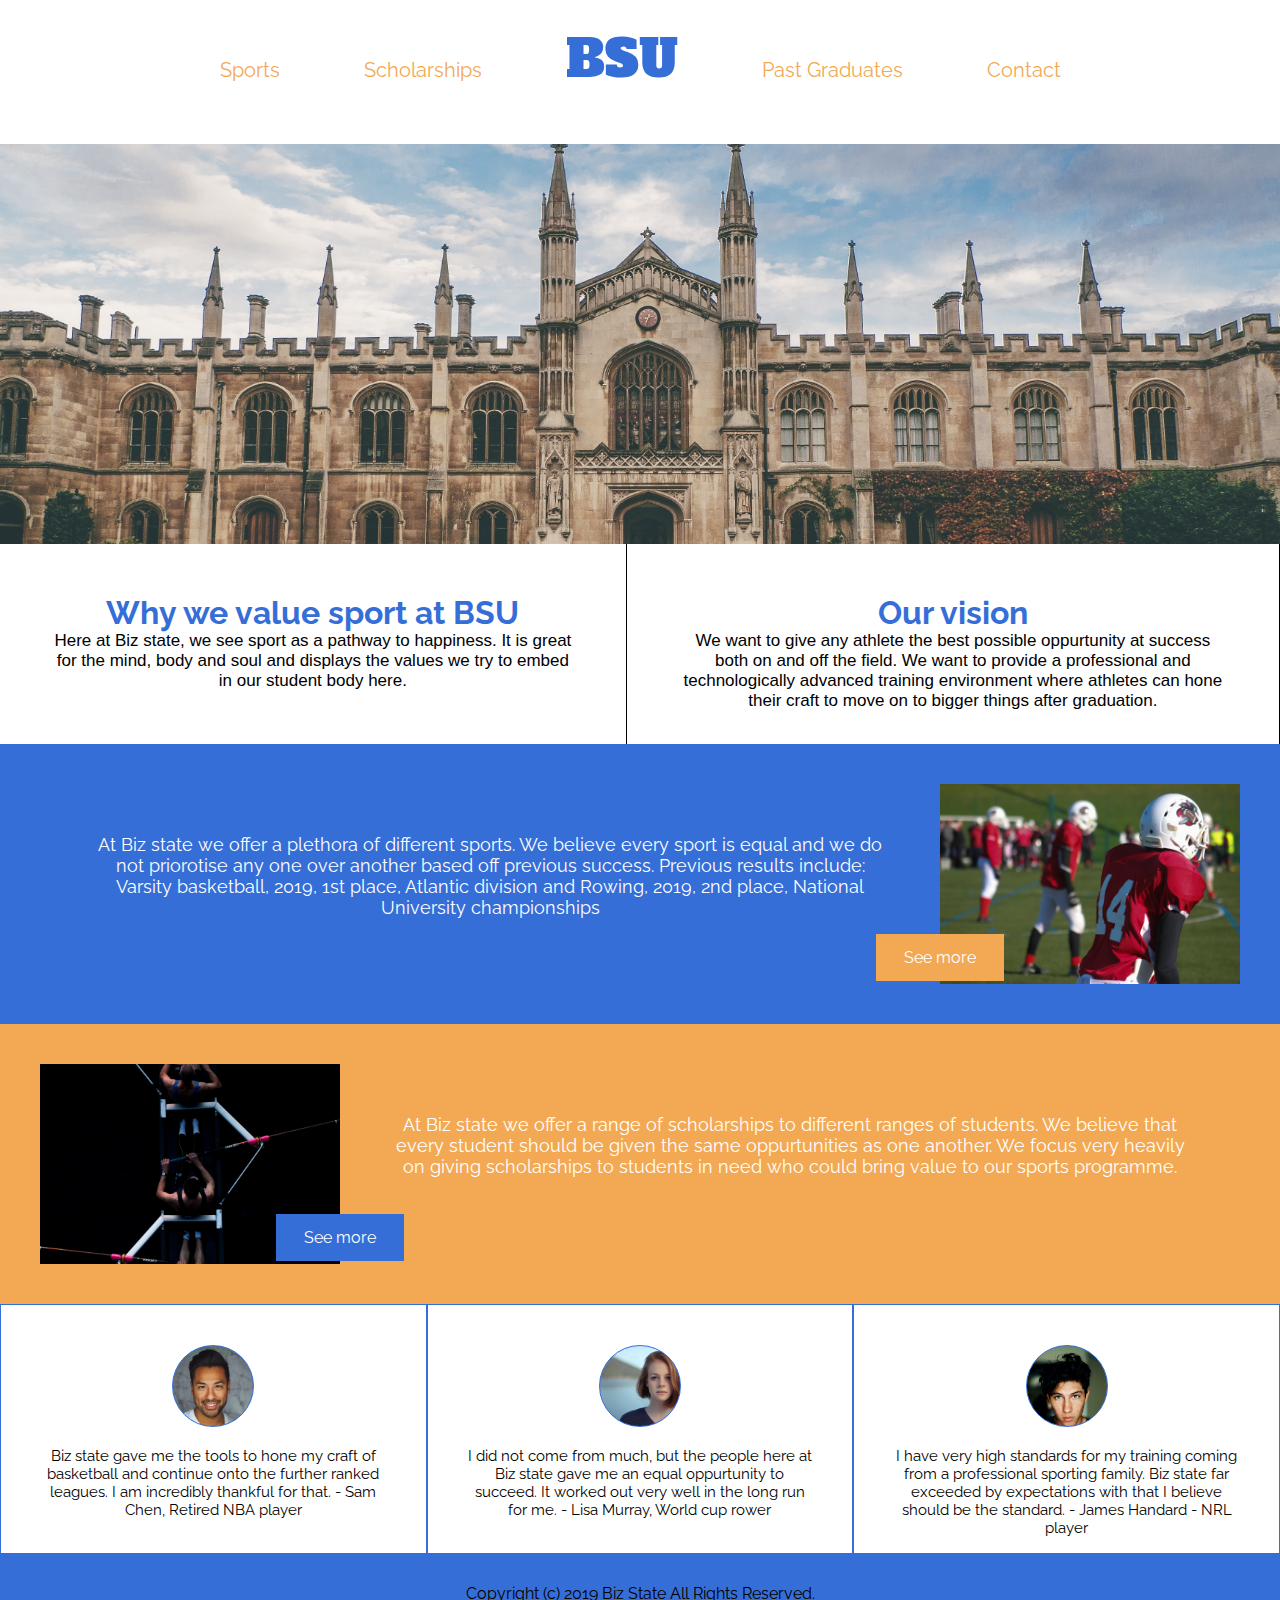
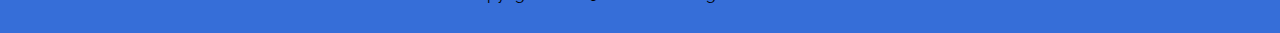
<file: index.html>
<!DOCTYPE html>
<html lang="en" dir="ltr">
  <head>
    <meta charset="utf-8">
    <title> Biz State </title>
    <link rel="stylesheet" href="css/styles.css">
    <link href="https://fonts.googleapis.com/css?family=Raleway&display=swap" rel="stylesheet">
    <link href="https://fonts.googleapis.com/css?family=Alfa+Slab+One&display=swap" rel="stylesheet">
  </head>
  <body>
    <nav>
      <ul>
        <li><a href="sports.html">Sports</a></li>
        <li><a href="scholarships.html">Scholarships</a></li>
        <li><a id="logo" href="index.html"> BSU </a></li>
        <li><a href="pastgrads.html">Past Graduates</a></li>
        <li><a href="contact.html">Contact</a></li>
      </ul>
    </nav>

    <header id="homepage_header">
    </header>

    <section class="homepage_section_1" id = "homepage_section_1">
      <div class="container">
           <div>
             <h1>Why we value sport at BSU </h1>
             <p> Here at Biz state, we see sport as a pathway to happiness. It is great for the mind, body and soul and displays the values we try to embed in our student body here.</p></div>
           <div>
             <h1>Our vision</h1>
             <p>We want to give any athlete the best possible oppurtunity at success both on and off the field. We want to provide a professional and technologically advanced training environment where athletes can hone their craft to move on to bigger things after graduation.</p></div>
       </div>
    </section>

    <section class="horizontal_3_quarter_section" id="homepage_section_2">
      <div class="container">
        <div>
          <p>At Biz state we offer a plethora of different sports. We believe every sport is equal and we do not priorotise any one over another based off previous success. Previous results include: Varsity basketball, 2019, 1st place, Atlantic division and Rowing, 2019, 2nd place, National University championships </p>
        </div>
        <div class="image"><a href="sports.html"><button class="standard_button" name="button">See more</button></a></div>
      </div>
    </section>

    <section class="horizontal_3_quarter_section" id="homepage_section_3">
      <div class="container">
        <div class="image"><a href="scholarships.html"<button class="standard_button" name="button">See more</button></a></div>
        <div>
          <p>At Biz state we offer a range of scholarships to different ranges of students. We believe that every student should be given the same oppurtunities as one another. We focus very heavily on giving scholarships to students in need who could bring value to our sports programme.</p>
        </div>
      </div>
    </section>

    <section class="homepage_section_4" id="homepage_section_4">
      <div class="container">
        <div>
          <div class="image" id="image_1">
          </div>
          <p>Biz state gave me the tools to hone my craft of basketball and continue onto the further ranked leagues. I am incredibly thankful for that. - Sam Chen, Retired NBA player</p>
        </div>
        <div>
          <div class="image" id="image_2">
          </div>
          <p>I did not come from much, but the people here at Biz state gave me an equal oppurtunity to succeed. It worked out very well in the long run for me. - Lisa Murray, World cup rower</p>
        </div>
        <div>
          <div class="image" id="image_3">
          </div>
          <p>I have very high standards for my training coming from a professional sporting family. Biz state far exceeded by expectations with that I believe should be the standard. - James Handard - NRL player </p>
        </div>
      </div>
    </section>

    <footer>
      <p> Copyright (c) 2019 Biz State All Rights Reserved. </p>
    </footer>
  </body>
</html>
</file>
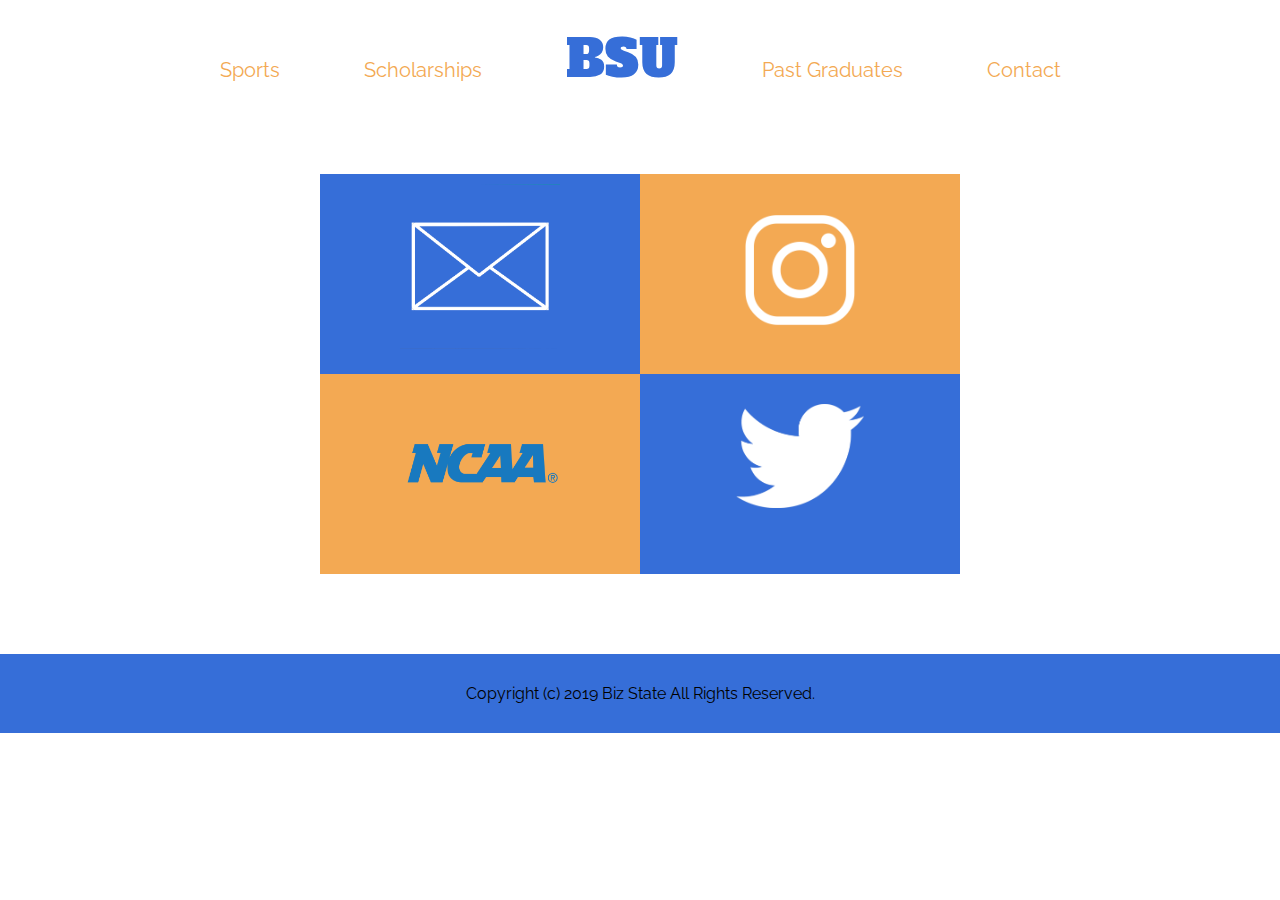
<file: contact.html>
<!DOCTYPE html>
<html lang="en" dir="ltr">
  <head>
    <meta charset="utf-8">
    <title> Bigmman State </title>
    <link rel="stylesheet" href="css/styles.css">
    <link href="https://fonts.googleapis.com/css?family=Raleway&display=swap" rel="stylesheet">
    <link href="https://fonts.googleapis.com/css?family=Alfa+Slab+One&display=swap" rel="stylesheet">
  </head>
  <body>
    <nav>
      <ul>
        <li><a href="sports.html">Sports</a></li>
        <li><a href="scholarships.html">Scholarships</a></li>
        <li><a id="logo" href="index.html"> BSU </a></li>
        <li><a href="pastgrads.html">Past Graduates</a></li>
        <li><a href="contact.html">Contact</a></li>
      </ul>
    </nav>


    <div class="contact_grid">
      <div class="item" id="email">
        <a href=""><img src="images/email_logo.png" alt=""></a>
      </div>
      <div class="item" id="instagram">
        <a href=""><img src="images/instagram_logo.png" alt=""></a>
      </div>
      <div class="item" id="NCAA">
        <a href=""><img src="images/NCAA_logo.png" alt=""></a>
      </div>
      <div class="item" id="twitter">
      <a href=""><img src="images/twitter_logo.png" alt=""></a>
      </div>
    </div>

    <footer>
      <p> Copyright (c) 2019 Biz State All Rights Reserved. </p>
    </footer>
  </body>
</html>
</file>
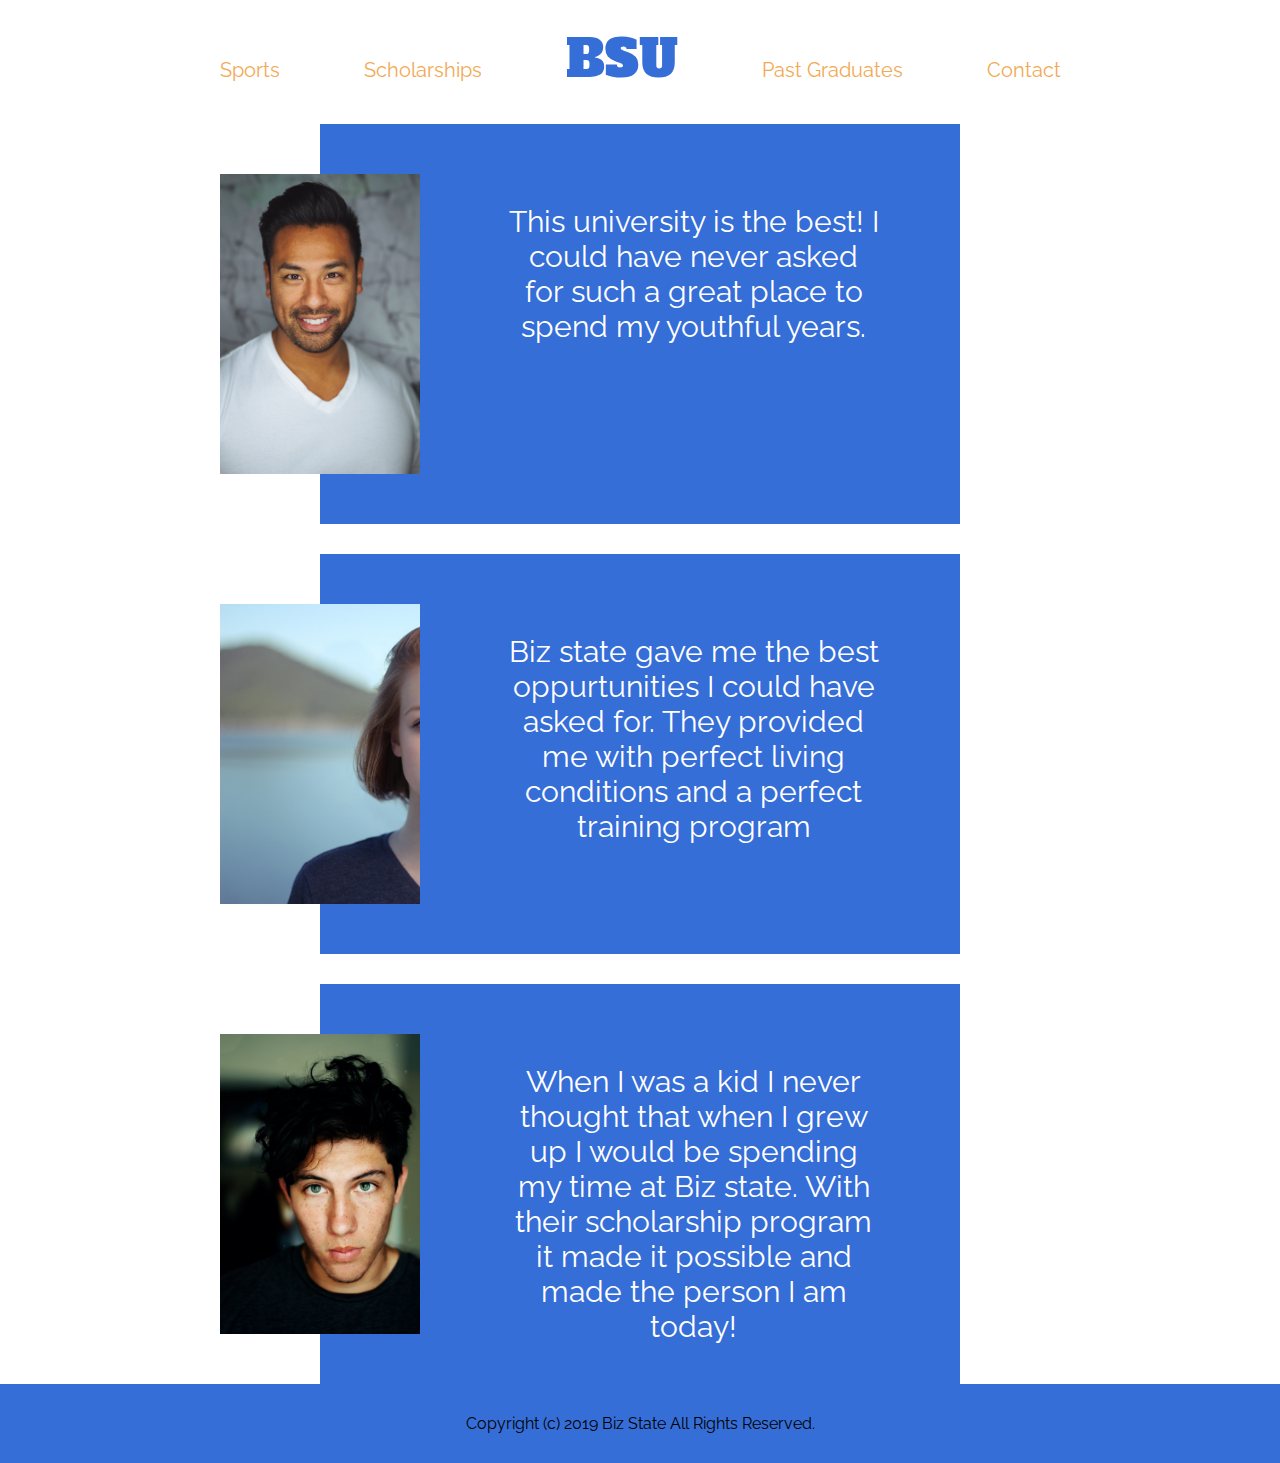
<file: pastgrads.html>
<!DOCTYPE html>
<html lang="en" dir="ltr">
  <head>
    <meta charset="utf-8">
    <title> Biz State </title>
    <link rel="stylesheet" href="css/styles.css">
    <link href="https://fonts.googleapis.com/css?family=Raleway&display=swap" rel="stylesheet">
    <link href="https://fonts.googleapis.com/css?family=Alfa+Slab+One&display=swap" rel="stylesheet">
  </head>
  <body>
    <nav>
      <ul>
        <li><a href="sports.html">Sports</a></li>
        <li><a href="scholarships.html">Scholarships</a></li>
        <li><a id="logo" href="index.html"> BSU </a></li>
        <li><a href="pastgrads.html">Past Graduates</a></li>
        <li><a href="contact.html">Contact</a></li>
      </ul>
    </nav>

    <div class="testomonial_box">
      <div class="grid_half">
          <div class="image_box" id="image_box_1"></div>
      </div>
      <div class="grid_half" id="text_half">
        <p>This university is the best! I could have never asked for such a great place to spend my youthful years.</p>
      </div>
    </div>


    <div class="testomonial_box">
      <div class="grid_half">
          <div class="image_box" id="image_box_2"></div>
      </div>
      <div class="grid_half" id="text_half">
        <p>Biz state gave me the best oppurtunities I could have asked for. They provided me with perfect living conditions and a perfect training program</p>
      </div>
    </div>

    <div class="testomonial_box">
      <div class="grid_half">
          <div class="image_box" id="image_box_3"></div>
      </div>
      <div class="grid_half" id="text_half">
        <p>When I was a kid I never thought that when I grew up I would be spending my time at Biz state. With their scholarship program it made it possible and made the person I am today!</p>
      </div>
    </div>

    <footer>
      <p> Copyright (c) 2019 Biz State All Rights Reserved. </p>
    </footer>

  </body>
</html>
</file>
<file: css/styles.css>
@font-face {
  font-family: logo_font;
  src: url('../fonts/Freshman.ttf');
}



*{
  margin: 0;
  padding: 0;
  box-sizing: border-box;
  text-align: center;
  font-family: 'Raleway', sans-serif;
  text-decoration: none;
}

/*
This section below creates a 3/4 section that will be used
*/
.horizontal_3_quarter_section .container {
  display: grid;
  grid-template-columns: 3fr 1fr;
  grid-template-rows: 200px;
  color: white;
  font-size: 18px;
}

.horizontal_3_quarter_section .container div {
  text-align: center;
  padding: 50px;
}

.horizontal_3_quarter_section .container .image {
  background-image: url('../images/placeholder_image.png');
  background-size: cover;
}

.standard_button {
  border: none;
  color: white;
  padding: 14px 28px;
  font-size: 16px;
  cursor: pointer;
  display: inline-block;
  transition: 200ms ease-in-out;
}

.standard_button:hover {
  padding: 18px 32px;
}

.standard_button a {
  color: white;
}

nav {
  text-align: center;
}

nav nav ul {
  list-style-type: none;
  margin: 0;
  padding: 0;
}

nav  ul li {
  height: 100%;
  font-size: 20px;
  font-family: sans-serif;
  display: inline-block;
  padding: 0 40px;
}

nav  ul li a {
  display: block;
  color: #f3a953;
  text-align: center;
  text-decoration: none;
}

nav ul li a:hover {
  color: black;
}


#logo {
  font-family: 'Alfa Slab One', cursive;
  font-size: 50px;
  margin-top: 25px;
  font-weight: lighter;
  color: #366ed8;
}


header {
  width: 100%;
  height: 400px;
  background-size: cover;
  margin-top: 50px;
  background-attachment: fixed;
}

#homepage_header {
  background-image: url('../images/University_image.jpg');
}


.homepage_section_1 .container {
  display: grid;
  grid-template-columns: auto auto;
  grid-template-rows: 200px;
}

.homepage_section_1 h1 {
  font-family: 'Raleway', sans-serif;
  color: #366ed8;
}

.homepage_section_1 .container div {
  border-right: 1px black solid;
  text-align: center;
  padding: 50px;
}

.homepage_section_1 .container div p {
  font-size: 17px;
  font-family: sans-serif;
}


#homepage_section_2 .container {
  grid-template-columns: 3fr 1fr;
}


#homepage_section_2 .standard_button {
  background-color: #f3a953;
  position: relative;
  top: 100px;
  right: 150px;
}



#homepage_section_2 {
  background-color: #366ed8;
  color: white;
  padding: 40px;
  font-size: 25px;
}

#homepage_section_2 .image {
  background-image: url('../images/football_photo.jpg');
}
#homepage_section_3 {
  background-color: #f3a953;
  color: white;
  padding: 40px;
  font-size: 25px;
}



#homepage_section_3 .container {
  grid-template-columns: 1fr 3fr;
}

#homepage_section_3 .standard_button {
  background-color: #366ed8;
  position: relative;
  top: 100px;
  left: 150px;

}

#homepage_section_3 .image {
  background-image: url('../images/rowing_photo.jpg');
}


.homepage_section_4 .container {
  display: grid;
  grid-template-columns: 1fr 1fr 1fr;
  grid-template-rows: 250px;
}

.homepage_section_4 .container div {
  border: 1px  solid #366ed8;
  text-align: center;
  padding: 40px;
}

.homepage_section_4 .container .image {
  border-radius: 50%;
  width: 20px;
  margin: 0 auto;
  background-image: url('../images/placeholder_image.png');
  background-size: cover;
}

.homepage_section_4 .container p {
  margin-top: 20px;
  font-size: 15px;
}

#image_1 {
  background-image: url('../images/person_1.jpg');
}
#image_2 {
  background-image: url('../images/person_2.jpg');
}
#image_3 {
  background-image: url('../images/person_3.jpg');
}
footer {
  background-color: #366ed8;
  padding: 30px;
  margin-bottom: 0px;
}


.sportspage_header {
  background-image: url(../images/Football_field.jpg);
  background-size: cover;
  background-position: bottom;
}

.sportspage_header h1 {
  font-size: 40px;
  color: white;
  position: relative;
  top: 160px;
}
#scholarship_section_1 .container{
  grid-template-columns: 1fr 3fr;
  background-color: #f3a953;

}

#scholarship_section_1 .image {
  background-image: url(../images/soccer_photo_2.jpg);
}
#scholarship_section_2 .container{
  grid-template-columns: 3fr 1fr;
  background-color: #366ed8;
}

#scholarship_section_2 .image {
  background-image: url(../images/basketball_photo.jpg);
}
#scholarship_section_3 .container{
  grid-template-columns: 1fr 3fr;
  background-color: #f3a953;
}

#scholarship_section_3 .image {
  background-image: url(../images/track_photo.jpg);
}



.testomonial_box {
  width: 50%;
  background-color: #366ed8;
  margin: 0 auto;
  display: grid;
  grid-template-columns: 1fr 5fr;
  grid-template-rows: 400px;
  grid-gap: 1px;
  margin-top: 30px;
}

.testomonial_box .grid_half {

}
.testomonial_box .grid_half .image_box {
  width: 200px;
  height: 300px;
  background-color: yellow;
  margin-left: -100px;
  margin-top: 50px;
}

#text_half {
  padding: 80px;
  font-size: 30px;
  color: white;
}

#image_box_1 {
  background-image: url('../images/person_1.jpg');
  background-size: contain;
}

#image_box_2 {
  background-image: url('../images/person_2.jpg');
  background-size: cover;
}

#image_box_3 {
  background-image: url('../images/person_3.jpg');
  background-size: cover;
}

#testomonial_box_1 {
background-color: #366ed8;
}
#testomonial_box_2 {
  background-color: #f3a953;
}

.contact_grid {
  width: 50%;
  display: grid;
  grid-template-columns: 1fr 1fr;
  grid-template-rows: 200px 200px;
  margin: 80px auto;

}


#email {
  background-color: #366ed8;

}

#email img {
  width: 50%;
  margin-top: 10px;
}

#instagram {
  background-color: #f3a953;
}

#instagram img {
  width: 35%;
  margin-top: 40px;
}

#twitter {
  background-color: #366ed8;
}

#twitter img {
  width: 40%;
  margin-top: 30px;
}

#NCAA{
  background-color: #f3a953;
}

#NCAA img {
  width: 50%;
  margin-top: 10px;
}

.scholarship_header {
  background-image: url('../images/lecture_theater.jpeg');
  background-size: cover;
  background-position: bottom;
}

.scholarship_header h1 {
  font-size: 40px;
  color: white;
  position: relative;
  top: 160px;
}

#sports_section_1 .container{
  grid-template-columns: 1fr 3fr;
  background-color: #f3a953;

}

#sports_section_1 .image {
  background-image: url(../images/rugby_photo.jpg);
}
#sports_section_2 .container{
  grid-template-columns: 3fr 1fr;
  background-color: #366ed8;
}

#sports_section_2 .image {
  background-image: url(../images/rowing_photo_2.jpg);
}
#sports_section_3 .container{
  grid-template-columns: 1fr 3fr;
  background-color: #f3a953;
}

#sports_section_3 .image {
  background-image: url(../images/swimming_photo.jpg);
}
</file>
